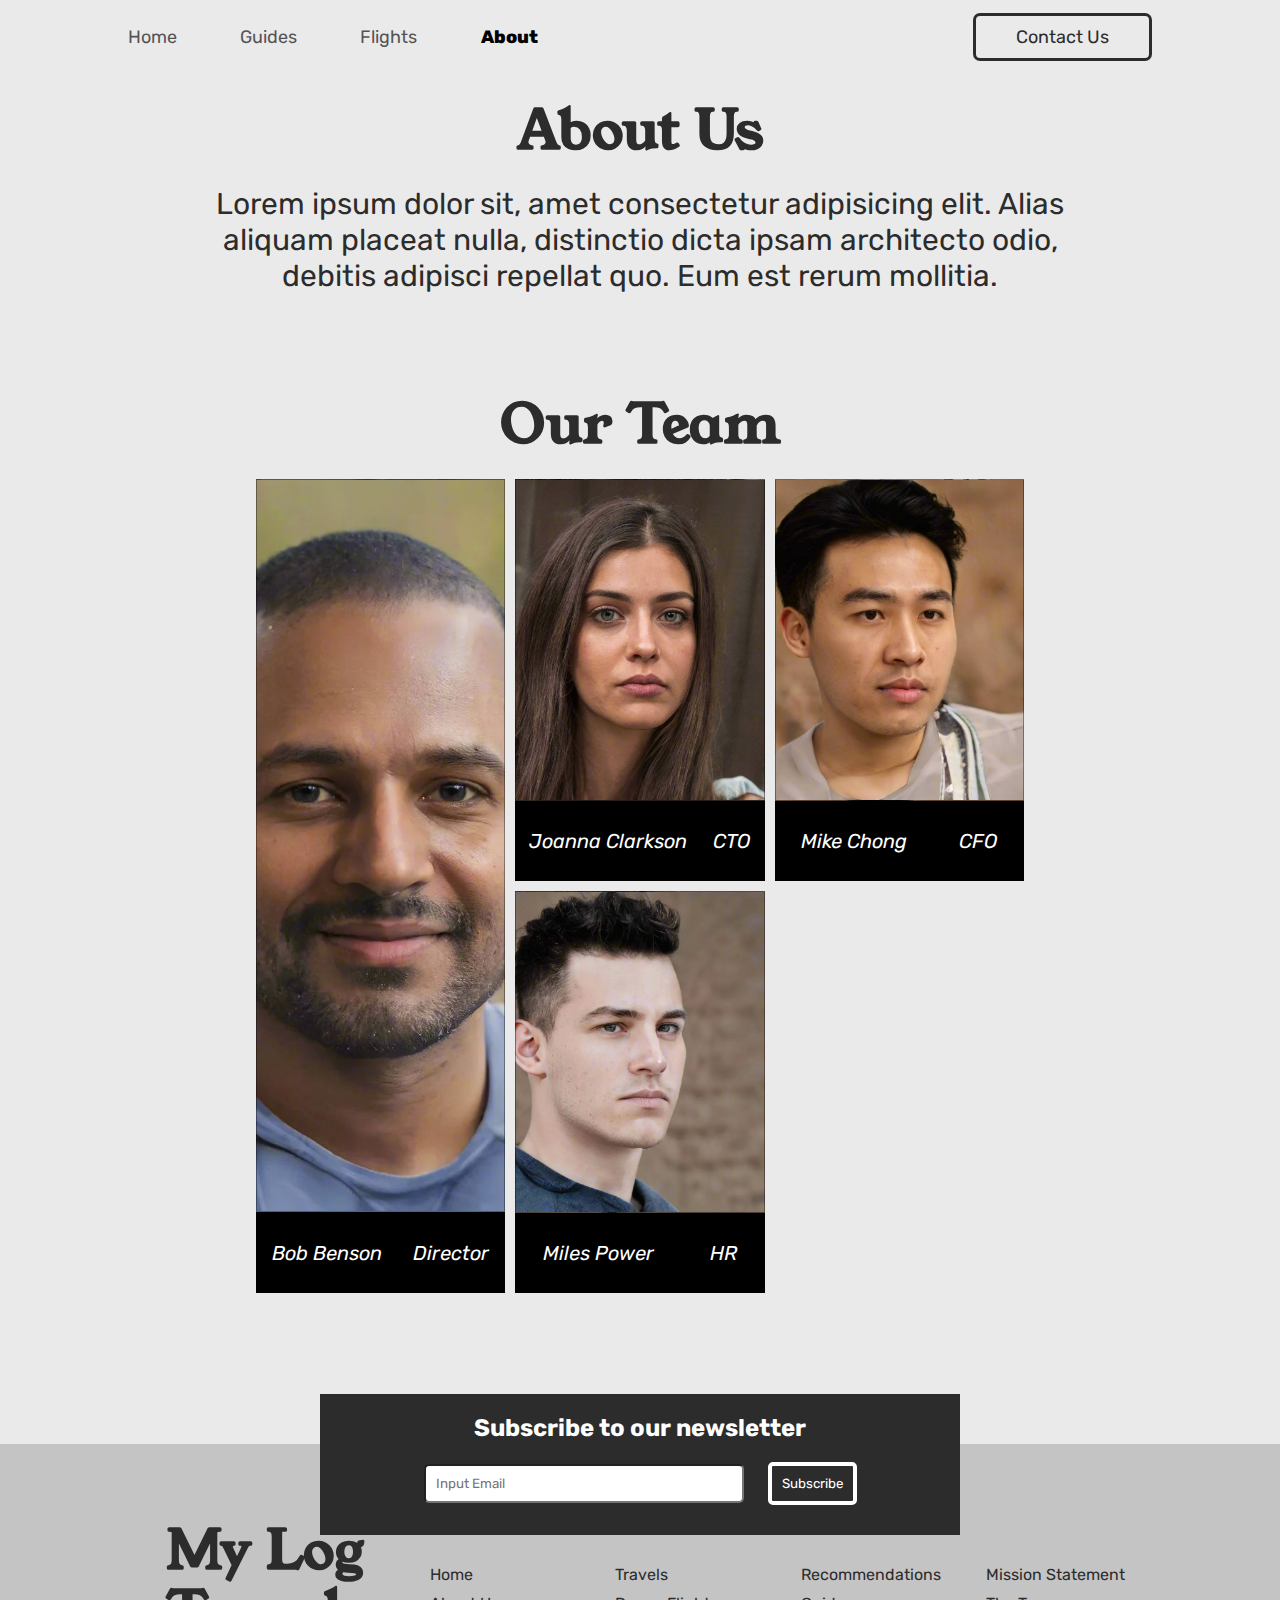
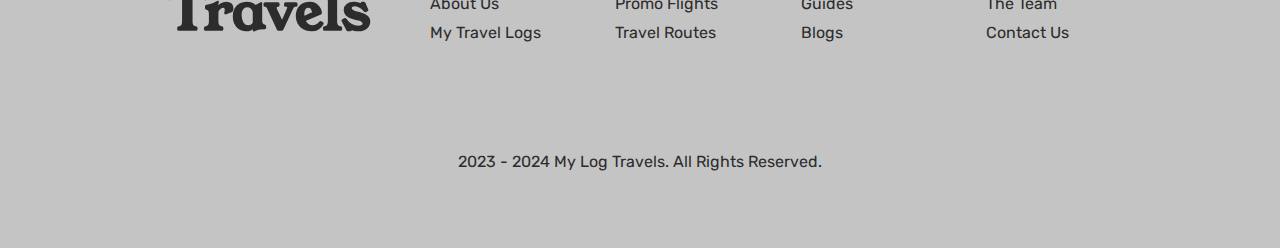
<file: about.html>
<!DOCTYPE html>
<html lang="en">
<head>
    <meta charset="UTF-8">
    <meta name="viewport" content="width=device-width, initial-scale=1.0">
    <link rel="stylesheet" href="style.css">
    <link rel="stylesheet" href="animation.css">
    <title>My Travel Logs</title>
</head>
<body>
    <header>
        <nav class="navbar">
            <div class="navbar-left">
                <a href="index.html">Home</a>
                <a href="guides.html">Guides</a>
                <a href="flights.html">Flights</a>
                <a class="activated" href="#">About</a>
            </div>
            <a class="navbar-right button-hover" href="contact.html">Contact Us</a>
        </nav>
    </header>
    <div class="about">
        <div class="section-margin about-statement">
            <h1>About Us</h1>
            <p>Lorem ipsum dolor sit, amet consectetur adipisicing elit. Alias aliquam placeat nulla, distinctio dicta ipsam architecto odio, debitis adipisci repellat quo. Eum est rerum mollitia.</p>
        </div>
        <div class="our-team">
            <h1>Our Team</h1>
            <div class="team">
                <div class="team-one">
                    <div class="team-image"></div>
                    <div class="team-info">
                        <p>Bob Benson</p>
                        <p>Director</p>
                    </div>
                </div>
                <div class="team-two">
                    <div class="team-image"></div>
                    <div class="team-info">
                        <p>Joanna Clarkson</p>
                        <p>CTO</p>
                    </div>
                </div>
                <div class="team-three">
                    <div class="team-image"></div>
                    <div class="team-info">
                        <p>Mike Chong</p>
                        <p>CFO</p>
                    </div>
                </div>
                <div class="team-four">
                    <div class="team-image"></div>
                    <div class="team-info">
                        <div>
                            <p>Miles Power</p>
                        </div>
                        <div>
                            <p>HR</p>
                        </div>
                    </div>
                </div>
            </div>
        </div>
    </div>
    <div class="newsletter">
        <form action="">
            <h2>Subscribe to our newsletter</h2>
            <input class="newsletter-input" type="email" placeholder="Input Email">
            <input class="newsletter-submit" type="submit" value="Subscribe">
        </form>
    </div>
    <footer>
        <h1>My Log Travels</h1>
        <h5>Quick links</h5>
        <div class="column-one">
            <p>Home</p>
            <p>About Us</p>
            <p>My Travel Logs</p>
        </div>
        <div class="column-two">
            <p>Travels</p>
            <p>Promo Flights</p>
            <p>Travel Routes</p>
        </div>
        <div class="column-three">
            <p>Recommendations</p>
            <p>Guides</p>
            <p>Blogs</p>
        </div>
        <div class="column-four">
            <p>Mission Statement</p>
            <p>The Team</p>
            <p>Contact Us</p>
        </div>
        <p>2023 - 2024 My Log Travels. All Rights Reserved.</p>
    </footer>
</body>
</html>
</file>
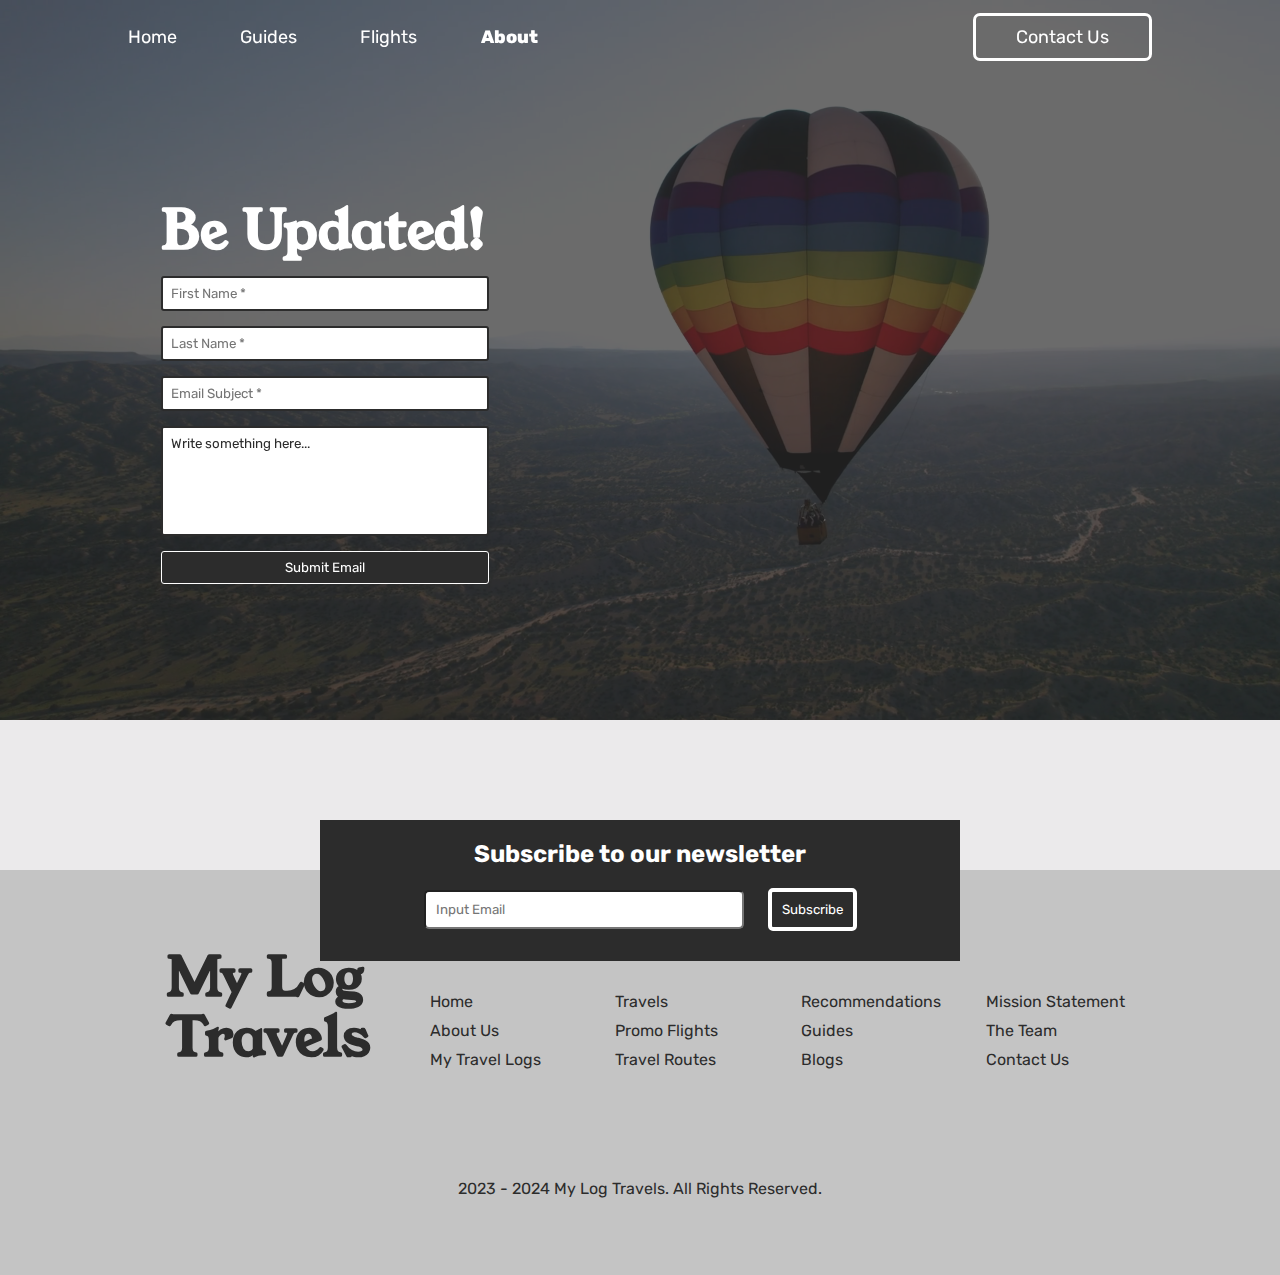
<file: contact.html>
<!DOCTYPE html>
<html lang="en">
<head>
    <meta charset="UTF-8">
    <meta name="viewport" content="width=device-width, initial-scale=1.0">
    <link rel="stylesheet" href="style.css">
    <link rel="stylesheet" href="animation.css">
    <title>My Travel Logs</title>
</head>
<body>
    <header id="navbar" class="guides-navbar">
        <nav class="navbar">
            <div class="navbar-left">
                <a class="navbar-elements" href="index.html">Home</a>
                <a class="navbar-elements" href="guides.html">Guides</a>
                <a class="navbar-elements" href="flights.html">Flights</a>
                <a class="navbar-elements activated" href="#">About</a>
            </div>
            <a id="guides-contact-button" class="navbar-right button-hover" href="contact.html">Contact Us</a>
        </nav>
    </header>
    <div style="position: relative;" class="contact">
        
        <video autoplay="" loop="" id="expert-video" muted="" playsinline="">
            <source src="videos/guides.mp4" type="video/mp4">
        </video>
        <div id="contact-overlay"></div>
        <form class="contact-form" action="" method="get" class="form-example">
            <h1>Be Updated!</h1>
            <input class="form-elements" type="text" name="name" placeholder="First Name *" required>
            <input class="form-elements" type="text" name="name" placeholder="Last Name *" required>
            <input class="form-elements" type="email" name="name" placeholder="Email Subject *" required>
            <textarea class="form-elements" rows="6" cols="33" name="message">Write something here...</textarea>
            <input class="form-elements submit" type="submit" value="Submit Email">
        </form>
    </div>
    <div class="newsletter">
        <form action="">
            <h2>Subscribe to our newsletter</h2>
            <input class="newsletter-input" type="email" placeholder="Input Email">
            <input class="newsletter-submit" type="submit" value="Subscribe">
        </form>
    </div>
    <footer>
        <h1>My Log Travels</h1>
        <h5>Quick links</h5>
        <div class="column-one">
            <p>Home</p>
            <p>About Us</p>
            <p>My Travel Logs</p>
        </div>
        <div class="column-two">
            <p>Travels</p>
            <p>Promo Flights</p>
            <p>Travel Routes</p>
        </div>
        <div class="column-three">
            <p>Recommendations</p>
            <p>Guides</p>
            <p>Blogs</p>
        </div>
        <div class="column-four">
            <p>Mission Statement</p>
            <p>The Team</p>
            <p>Contact Us</p>
        </div>
        <p>2023 - 2024 My Log Travels. All Rights Reserved.</p>
    </footer>
    
    <script>
        window.onscroll = function() {scrollFunction()};

        function scrollFunction() {
            var element = document.getElementsByClassName("navbar-elements");
            if (document.body.scrollTop > 20 || document.documentElement.scrollTop > 20) {
                document.getElementById("navbar").style.backgroundColor = "white";
                document.getElementById("guides-contact-button").style.color = "black";
                document.getElementById("guides-contact-button").style.borderColor = "black";
                for(var i = 0; i < element.length; i++){
                    element[i].style.color = "black";
                }
            } else {
                document.getElementById("navbar").style.backgroundColor = "transparent";
                document.getElementById("guides-contact-button").style.color = "white";
                document.getElementById("guides-contact-button").style.borderColor = "white";
                for(var i = 0; i < element.length; i++){
                    element[i].style.color = "white";
                }
            }
        } 
    </script>
</body>
</html>
</file>
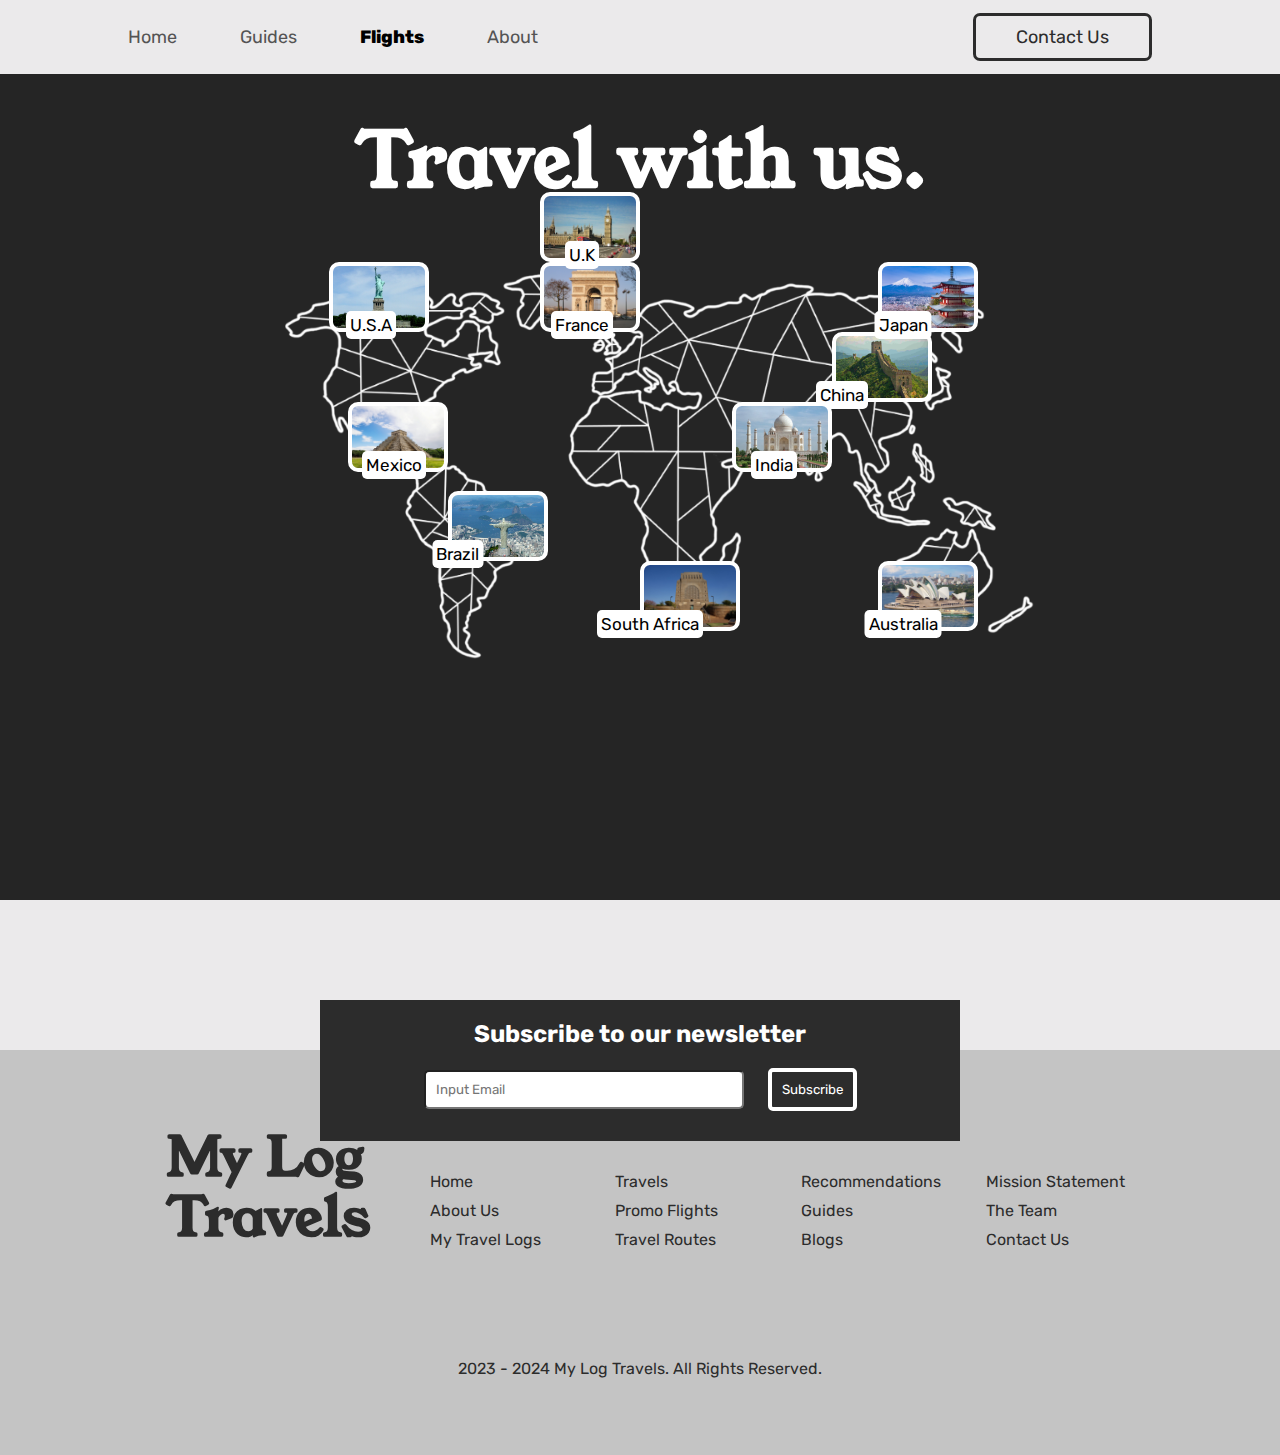
<file: flights.html>
<!DOCTYPE html>
<html lang="en">
<head>
    <meta charset="UTF-8">
    <meta name="viewport" content="width=device-width, initial-scale=1.0">
    <link rel="stylesheet" href="style.css">
    <link rel="stylesheet" href="animation.css">
    <link rel="stylesheet" href="https://fonts.googleapis.com/css2?family=Material+Symbols+Outlined:opsz,wght,FILL,GRAD@24,400,0,0"/>
    <title>My Travel Logs</title>
</head>
<body>
    <header>
        <nav class="navbar">
            <div class="navbar-left">
                <a href="index.html">Home</a>
                <a href="guides.html">Guides</a>
                <a class="activated" href="#">Flights</a>
                <a href="about.html">About</a>
            </div>
            <a class="navbar-right button-hover" href="contact.html">Contact Us</a>
        </nav>
    </header>
    <div class="flights-content">
        <h1>Travel with us.</h1>
        <div class="flights-elements">
            <div class="flights-card-container right-align">
                <div class="flights-card">
                    <!-- <img src="images/New_York_City_Statue_of_Liberty.jpg"> -->
                    <h3>Pricing: <span>3,600$</span></h3>
                    <h3>Availability: <span>Available</span></h3>
                </div>
                <p>U.S.A</p>
            </div>
            <div class="flights-card-container right-align">
                <div class="flights-card">
                    <!-- <img src="images/paris_architecture_francejpg.jpg"> -->
                    <h3>Pricing: <span>3,600$</span></h3>
                    <h3>Availability: <span>Available</span></h3>
                </div>
                <p>France</p>
            </div>
            <div class="flights-card-container left-align">
                <div class="flights-card">
                    <!-- <img src="images/china-great-wall.jpg"> -->
                    <h3>Pricing: <span>3,600$</span></h3>
                    <h3>Availability: <span>Available</span></h3>
                </div>
                <p>China</p>
            </div>
            <div class="flights-card-container right-align">
                <div class="flights-card">
                    <!-- <img src="images/china-great-wall.jpg"> -->
                    <h3>Pricing: <span>3,600$</span></h3>
                    <h3>Availability: <span>Available</span></h3>
                </div>
                <p>Mexico</p>
            </div>
            <div class="flights-card-container right-align">
                <div class="flights-card">
                    <!-- <img src="images/china-great-wall.jpg"> -->
                    <h3>Pricing: <span>3,600$</span></h3>
                    <h3>Availability: <span>Available</span></h3>
                </div>
                <p>India</p>
            </div>
            <div class="flights-card-container center-align">
                <div class="flights-card">
                    <!-- <img src="images/china-great-wall.jpg"> -->
                    <h3>Pricing: <span>3,600$</span></h3>
                    <h3>Availability: <span>Available</span></h3>
                </div>
                <p>Japan</p>
            </div>
            <div class="flights-card-container left-align">
                <div class="flights-card">
                    <!-- <img src="images/china-great-wall.jpg"> -->
                    <h3>Pricing: <span>3,600$</span></h3>
                    <h3>Availability: <span>Available</span></h3>
                </div>
                <p>Brazil</p>
            </div>
            <div class="flights-card-container left-align">
                <div class="flights-card">
                    <!-- <img src="images/china-great-wall.jpg"> -->
                    <h3>Pricing: <span>3,600$</span></h3>
                    <h3>Availability: <span>Available</span></h3>
                </div>
                <p>South Africa</p>
            </div>
            <div class="flights-card-container center-align">
                <div class="flights-card">
                    <!-- <img src="images/china-great-wall.jpg"> -->
                    <h3>Pricing: <span>3,600$</span></h3>
                    <h3>Availability: <span>Available</span></h3>
                </div>
                <p>Australia</p>
            </div>
            <div class="flights-card-container right-align">
                <div class="flights-card">
                    <!-- <img src="images/china-great-wall.jpg"> -->
                    <h3>Pricing: <span>3,600$</span></h3>
                    <h3>Availability: <span>Available</span></h3>
                </div>
                <p>U.K</p>
            </div>
        </div>
    </div>
    <!-- <div class="newsletter flights-search">
        <form action="">
            <h2>Book your flight now</h2>
            <input class="newsletter-input" type="text" placeholder="Search">
            <button type="submit"><span class="material-symbols-outlined">search</span></button>
        </form>
    </div> -->
    <div class="newsletter">
        <form action="">
            <h2>Subscribe to our newsletter</h2>
            <input class="newsletter-input" type="email" placeholder="Input Email">
            <input class="newsletter-submit" type="submit" value="Subscribe">
        </form>
    </div>
    <footer>
        <h1>My Log Travels</h1>
        <h5>Quick links</h5>
        <div class="column-one">
            <p>Home</p>
            <p>About Us</p>
            <p>My Travel Logs</p>
        </div>
        <div class="column-two">
            <p>Travels</p>
            <p>Promo Flights</p>
            <p>Travel Routes</p>
        </div>
        <div class="column-three">
            <p>Recommendations</p>
            <p>Guides</p>
            <p>Blogs</p>
        </div>
        <div class="column-four">
            <p>Mission Statement</p>
            <p>The Team</p>
            <p>Contact Us</p>
        </div>
        <p>2023 - 2024 My Log Travels. All Rights Reserved.</p>
    </footer>
</body>
</html>
</file>
<file: style.css>
@import url('https://fonts.googleapis.com/css2?family=Rubik&display=swap');
@import url('https://fonts.googleapis.com/css2?family=Rubik&family=Young+Serif&display=swap');

* {
    padding: 0;
    margin: 0;
    font-family: "Rubik", Helvetica, sans-serif;
    color: #2c2c2c;
    background-image: none;
    background-color: transparent;
    box-sizing: border-box;
}

body {
    background-color: #ebeaeb;
}

.top-content {
    margin: 0px 10%;
}


header {
    top: 0;
    margin:0;
    padding: 1% 10%;
}

h1{
    font-family: "Young Serif", 'Times New Roman', Times, serif;
    font-size: 55px;
    line-height: 1.1;
}

ul {
    list-style-type: none;
}

a {
    text-decoration: none;
}

header{
    position: fixed;
    width: 80%;
    background-color: #ebeaeb;
    z-index: 10;
    width: 100%;
}

.navbar {
    display: flex;
    flex-direction: row;
    justify-content: space-between;
    align-items: center;
    font-size: large;
    width: 100%;
}

.navbar-left {
    display: flex;
    justify-content: space-between;
    align-items: center;
    width: 40%;
}

.button {
    font-size: large;
    border-radius: 9px;
    font-weight: 800;
    border: 3px solid #2c2c2c;
    width: 175px;
    height: 50px;
    cursor: pointer;
}

.navbar-left {
    width: 40%;
    color: rgb(84, 84, 84);
}

.button-hover:hover{
    color: #ebeaeb;
    background-color: #2c2c2c;
}

.navbar-right {
    border: 3px solid #2c2c2c;
    padding: 10px 40px;
    border-radius: 7px;
}

a, a:visited {
    color: inherit;
}

a.activated {
    color: black;
    font-weight: 800;
}

.navbar-left a{
    transition: .7s ease;
}

.navbar-left a:hover {
    text-decoration-line: underline;
    text-decoration-thickness: 4px;
}

.top-content{
    margin-top: 60px;
    display: grid;
    grid-template-columns: repeat(2, 1fr);
    grid-template-areas:
    "title image"
    "paragraph image"
    "button image";
    gap: 5%;
}

.top-content h1{
    grid-area: title;
}

.top-content p{
    grid-area: paragraph;
}

.top-content img{
    grid-area: image;
    width: 100%;
    height: auto;
}

.image-border {
    border: 3px solid #2c2c2c;
    border-radius: 7px;
}

.top-content button{
    grid-area: button;
    width: 225px;
    background-color: #2c2c2c;
    color: #ebeaeb;
}

.top-content-back{
    padding-bottom: 60px;
    background-image: url(images/back.png);
    background-repeat: no-repeat;
    background-size: 100% 100%;
    margin-top: 100px;
}

.seperator-content {
    display: flex;
    flex-direction: column;
    align-items: center;
    justify-content: center;
    background-color: #1e1e1e;
    text-align: center;
    padding-bottom: 25px;
    background-image: url(images/back2.png);
    background-repeat: no-repeat;
    background-size: 100% 100%;

}

.seperator-content-elements {
    color: #ebeaeb;
    margin-top: 25px;
    max-width: 35%;
}

.seperator-button {
    border-color: #ebeaeb;
}

.stories-content {
    display: grid;
    grid-template-columns: repeat(3, 1fr);
    grid-template-areas:
    "card-one card-two card-three";
    gap: 5%;
}

.stories-content h2{
    grid-area: heading;
}

.card-one {
    grid-area: card-one;
}

.card-two {
    grid-area: card-two;
}

.card-three {
    grid-area: card-three;
}

.card {
    display: grid;
    grid-template-areas:
    "card-image"
    "card-line"
    "card-heading"
    "card-text";
    gap: 10px
}

.card img{
    grid-area: card-image;
    width: 100%;
    height: auto;
}

.card hr{
    height: 1px;
    border: 0;
    border-top: 5px solid #000;
    margin: 1em 0;
    padding: 0;
    width: 15%;
}

.card h2{
    grid-area: card-heading;
    width: 50%;
}

.card p{
    grid-area: card-text;
}

.stories-content-back{
    padding-bottom: 60px;
    background-image: url(images/back3.png);
    background-repeat: no-repeat;
    background-size: 100% 100%;
    margin-top: 100px;
}

.section-margin {
    margin: 60px 10%;
}

.quotes-content{
    margin-top: 150px;
}

.quotes-title{
    text-align: center;
}

.quotes-title h1{
    width: 60%;
    margin: auto;
}

.quotes-title img{
    width: 10%;
    height: auto;
}

.quotes {
    margin-top: 5rem;
    display: flex;
    flex-direction: row;
}

.quotes-contents{
    width: 70%;
}

.quotes img{
    margin: auto;
    grid-column: 2;
    grid-row: 1;
    width: 50%;
    height: auto;
}

.collapsible{
    cursor: pointer;
    width: fit-content;
    height: fit-content;
    border: none;
    padding: 18px;
    border-top: 1px solid black;
    border-bottom: 1px solid black;
}

.collapsible-content {
    padding: 18px 18px;
    width: 25vw;
    display: none;
    overflow: hidden;
}

.collapsible:after{
    content: "\002B";
    color: #2c2c2c;
    font-weight: bold;
    float: right;
    margin-left: 10px;
}

.active:after {
    content: "\2212"; 
}

.newsletter {
    position: relative;
    height: 50px;
    width: 100%;
    margin-top: 100px;
}

.newsletter form{
    text-align: center;
    background-color: #2c2c2c;
    position: absolute;
    left: 25%;
    width: 50%;
    padding-bottom: 20px;
}

.newsletter form input{
    color: black;
    padding: 10px;
    background-color: white;
    margin: 10px;
    border-radius: 5px;
}

.newsletter form .newsletter-input{
    width: 50%;
}

.newsletter form .newsletter-submit{
    background-color: #2c2c2c;
    color: white;
    border: 4px solid white;
    transition: .7s ease;
}

.newsletter form .newsletter-submit:hover{
    background-color: white;
    color: #2c2c2c;
}

.newsletter form h2{
    color: white;
    padding: 20px 0 10px;
    background-color: #2c2c2c;
}

footer {
    background-color: #c4c4c4;
    padding: 6vw 10vw;
    display: grid;
    grid-template-columns: repeat(5, 1fr);
    grid-template-areas:
    "header links . . ."
    "header col-one col-two col-three col-four"
    "copyright copyright copyright copyright copyright";
    gap: 20px;
}

footer h1 {
    grid-area: header;
    padding: 0 3vw;
}

footer h5 {
    grid-area: links;
}

footer .column-one {
    grid-area: col-one;
}

footer .column-two {
    grid-area: col-two;
}

footer .column-three {
    grid-area: col-three;
}

footer .column-four {
    grid-area: col-four;
}

footer p{
    padding-top: 10px;
}

footer > p{
    padding-top: 10vh;
    text-align: center;
    grid-area: copyright;
}

/* contact page */

.contact {
    display: flex;
    justify-content: space-around;
}

.contact video {
    width: 100%;
    height: auto;
}

#contact-overlay {
    position: absolute;
    opacity: 0.7;
    background-color: #2c2c2c;
    width: 100%;
    height: 100%;
}

.contact-form {
    display: flex;
    flex-direction: column;
    justify-content: space-evenly;
    position: absolute;
    top: 25%;
    left: 11%;
    padding: 20px;
}

.contact-form h1{
    color: white;
}

.contact-form textarea{
    resize: none;
    background-color: #fff;
}

.form-elements {
    margin-top: 15px;
    padding: 8px;
    border-radius: 3px;
    border: 2px solid #2c2c2c;
    background-color: #fff;
}

.contact-form .submit {
    background-color: #2c2c2c;
    color: white;
    border: 1px solid white;
}

.contact-form label {
    font-weight: 300;
}

/* guides page */

.top-guides {
    display: grid;
    grid-template-columns: repeat(3, 1fr);
}

.guides-cards-one{
    grid-column: 1;
}

.guides-cards-two{
    grid-column: 2;
}

.guides-cards-three{
    grid-column: 3;
}

.top-guides img{
    width: 100%;
}

.guides-navbar a {
    color: white;
}

.guides-navbar {
    background-color: transparent;
    transition: 0.2s ease-in;
}

.guides-navbar .navbar-right {
    color: white;
    border-color: white;
}

#guides-contact-button:hover {
    color: white !important;
    background-color: black;
    border-color: black;
}

.guides-cards {
    position: relative;
}

.guides-cards .guides-image {
    opacity: 1;
    display: block;
    width: 100%;
    height: auto;
    transition: .7s ease;
    backface-visibility: hidden;
}

.guides-overlay-hover {
    transition: .7s ease;
    opacity: 0;
    position: absolute;
    top: 50%;
    left: 50%;
    transform: translate(-50%, -50%);
    text-align: center;
}

.guides-cards:hover .guides-image {
    opacity: 0.6;
}

.guides-cards:hover .guides-overlay {
    opacity: 0;
}

.guides-cards:hover .guides-overlay-hover {
    opacity: 1;
}

.guides-text {
    color: black;
}

.guides-cards {
    display: flex;
    justify-content: center;
    align-items: center;
}

.guides-cards img{
    flex-shrink: 0;
    min-width: 100%;
    min-height: 100%;
}

.guides-overlay {
    transition: .7s ease;
    position: absolute;
    width: 100%;
    height: 100%;
    background-color: #2c2c2c;
    opacity: 0.7;
}

.quotes-heading {
    position: absolute;
    top: 40%;
    left: 50%;
    transform: translate(-50%, -50%);
    transition: .7s ease;
    color: white;
    font-size: 95px;
}

.top-guides:hover .quotes-heading{
    opacity: 0.3;
    color: #000;
}

.guides-arrow {
    position: absolute;
    top: 85%;
    left: 80%;
    color: white;
    font-weight: 900;
    font-size: 75px;
}

.guides-content {
    margin-top: 100px;
    display: flex;
    flex-direction: column;
}

.slideshow {
    display: flex;
    overflow: scroll;
    max-height: 386px;
}

.slideshow::-webkit-scrollbar {
    display: none;
}

.guides-card {
    min-width: 450px;
    margin-right: 40px;
    margin-top: 15px;
}

.guides-content img{
    border-radius: 15px;
    max-height: 380px;
}

.guides-sort {
    display: flex;
    flex-direction: column;
}

.guides-sort * {
    margin-bottom: 10px;
}

.guides-sort h2 {
    margin-bottom: 20px;
}

.guides-sort select {
    padding: 10px;
    border: 4px solid #2c2c2c;
    border-radius: 10px;
    color: white;
    background-color: #2c2c2c;
    width: 15%;
}

.guides-sort select option{
    color: white;
}

/* flights page */

.flights-content {
    position: relative;
    overflow: hidden;
    background: url(images/map.png);
    background-size: 125% auto;
    background-position: 50% 50%;
    width: 100vw;
    height: 100vh;
}

.flights-content h1{
    position: absolute;
    top: 18%;
    left: 50%;
    color: white;
    transform: translate(-50%, -50%);
    font-size: 75px;
}

.flights-elements {
    display: grid;
    grid-template-columns: repeat(4, 1fr);
    grid-template-areas:
    ". uk . ."
    "usa france . japan"
    ". . . china"
    "mexico . india ."
    ". brazil . ."
    ". . south-africa australia";
    margin: 15% 20% 0;
}

.flights-card-container:nth-child(1){
    grid-area: usa;
    padding-right: 10%;
}

.flights-card-container:nth-child(2){
    grid-area: france;
}

.flights-card-container:nth-child(3){
    grid-area: china;
}

.flights-card-container:nth-child(4){
    grid-area: mexico;
    padding-left: 20px;
}

.flights-card-container:nth-child(5){
    grid-area: india;
    padding-left: 20px;
}

.flights-card-container:nth-child(6){
    grid-area: japan;
}

.flights-card-container:nth-child(7){
    margin-top: 10%;
    grid-area: brazil;
}

.flights-card-container:nth-child(8){
    grid-area: south-africa;
}

.flights-card-container:nth-child(9){
    grid-area: australia;
}

.flights-card-container:nth-child(10){
    grid-area: uk;
}

.flights-card-container{
    width: 100%;
    position: relative;
    transition: .7s ease;
}

.flights-card-container h3{
    opacity: 0;
    transition: .7s ease;
    font-size: 8px;
    color: black;
    text-align: center;
    margin-top: auto;
    padding: 3px 0 3px;
}

.flights-card-container h3:nth-child(1){
    border-radius: 5px 5px 0 0;
}

.flights-card-container h3 span{
    color: #2c2c2c;
}


.flights-card-container:hover{
    transform: scale(3);
    z-index: 10;
}

.flights-card-container:hover h3{
    opacity: 1;
    background-color: #fff;
}

.flights-card-container:hover .flights-card{
    margin: auto;
}

.flights-card-container:hover::after .flights-card{
    margin: auto;
}

.flights-card-container:hover p{
    position: absolute;
    top: 90%;
    left: 37%;
    transform: translate(-50%, -50%);
}

.flights-card-container:nth-child(1) .flights-card{
    background: url(images/New_York_City_Statue_of_Liberty.jpg);
    width: 100px;
    height: 70px;
    background-size: cover;
    background-position: center;
    border-radius: 10px;
    border: 4px solid white;
    margin-left: auto;
}

.flights-card-container:nth-child(2) .flights-card{
    background: url(images/paris_architecture_francejpg.jpg);
    width: 100px;
    height: 70px;
    background-size: cover;
    background-position: center;
    border-radius: 10px;
    border: 4px solid white;
    margin-left: auto;
}

.flights-card-container:nth-child(3) .flights-card{
    background: url(images/china-great-wall.jpg);
    width: 100px;
    height: 70px;
    background-size: cover;
    background-position: center;
    border-radius: 10px;
    border: 4px solid white;
    margin-right: auto;
}

.flights-card-container:nth-child(4) .flights-card{
    background: url(images/the-mayan-pyramid-in-chichen-itza-mexico.jpg);
    width: 100px;
    height: 70px;
    background-size: cover;
    background-position: center;
    border-radius: 10px;
    border: 4px solid white;
    margin-left: auto;
}

.flights-card-container:nth-child(5) .flights-card{
    background: url(images/india-tajmahal.avif);
    width: 100px;
    height: 70px;
    background-size: cover;
    background-position: center;
    border-radius: 10px;
    border: 4px solid white;
    margin-left: auto;
}

.flights-card-container:nth-child(6) .flights-card{
    background: url(images/japan.jpg);
    width: 100px;
    height: 70px;
    background-size: cover;
    background-position: center;
    border-radius: 10px;
    border: 4px solid white;
    margin: auto;
}


.flights-card-container:nth-child(7) .flights-card{
    background: url(images/brazil-rio-de-janeiro.jpg);
    width: 100px;
    height: 70px;
    background-size: cover;
    background-position: center;
    border-radius: 10px;
    border: 4px solid white;
    margin-right: auto;
}

.flights-card-container:nth-child(8) .flights-card{
    background: url(images/south-africa-johannesbourg-monument-1536x1024.jpg);
    width: 100px;
    height: 70px;
    background-size: cover;
    background-position: center;
    border-radius: 10px;
    border: 4px solid white;
    margin-right: auto;
}

.flights-card-container:nth-child(9) .flights-card{
    background: url(images/Sydney-Opera-House-Port-Jackson.jpg);
    width: 100px;
    height: 70px;
    background-size: cover;
    background-position: center;
    border-radius: 10px;
    border: 4px solid white;
    margin: auto;
}

.flights-card-container:nth-child(10) .flights-card{
    background: url(images/United_Kingdom.jpg);
    width: 100px;
    height: 70px;
    background-size: cover;
    background-position: center;
    border-radius: 10px;
    border: 4px solid white;
    margin-left: auto;
}

.flights-card-container > p{
    position: absolute;
    top: 90%;
    left: 40%;
    transform: translate(-50%, -50%);
    font-size: 17px;
    color: black;
    background-color: white;
    padding: 4px;
    border-radius: 5px;
    transition: .7s ease;
}

.center-align p{
    position: absolute;
    top: 90%;
    left: 37%;
    transform: translate(-50%, -50%);
}

.right-align p{
    position: absolute;
    top: 90%;
    left: 70%;
    transform: translate(-50%, -50%);
}

.left-align p{
    position: absolute;
    top: 90%;
    left: 5%;
    transform: translate(-50%, -50%);
}

.flights-card-container:nth-child(1) p{
    left: 60%;
}

.flights-card-container:nth-child(4) p{
    left: 72%;
}

/* about page */

.about {
    text-align: center;
}

.about h1 {
    margin-bottom: 25px;;
}

.about p {
    margin-bottom: 25px;
}

.about-statement {
    margin: 100px 15%;
}

.about-statement p{
    font-size: 30px;
}

.our-team {
    display: flex;
    flex-direction: column;
    width: 60vw;
    height: 100vh;
    margin: 0 20%;
}

.team {
    display: grid;
    grid-template-columns: repeat(3, 1fr);
    grid-template-areas:
    "one two three"
    "one four .";
    width: 100%;
    height: 100%;
    gap: 10px;
}

.team-image {
    border: 1px solid #0000005b;
}

.team .team-one {
    grid-area: one;
}

.team .team-one .team-image {
    background: url(images/team/5.jpeg);
    width: 100%;
    height: auto;
    background-size: cover;
    background-position: center;
    width: auto;
    height: 90%;
}

.team .team-two {
    grid-area: two;
}

.team .team-two .team-image {
    background: url(images/team/2.jpeg);
    width: 100%;
    height: auto;
    background-size: cover;
    background-position: center;
    width: auto;
    height: 80%;
}

.team .team-three {
    grid-area: three;
}

.team .team-three .team-image{
    background: url(images/team/3.jpeg);
    width: 100%;
    height: auto;
    background-size: cover;
    background-position: center;
    width: auto;
    height: 80%;
}

.team .team-four {
    grid-area: four;
}

.team .team-four .team-image{
    background: url(images/team/4.jpeg);
    width: 100%;
    height: auto;
    background-size: cover;
    background-position: center;
    width: auto;
    height: 80%;
}

.team .team-info{
    width: 100%;
    height: 20%;
    background-color: #000;
    display: flex;
    justify-content: space-around;
    align-content: center;
    flex-wrap: wrap;
}

.team-one .team-info{
    width: 100%;
    height: 10%;
    background-color: #000;
}

.team p {
    font-size: 20px;
    color: white;
    margin: 0;
}

.team p:nth-child(2) {
    font-style: italic;
}

.team div:nth-child(2) {
    font-style: italic;
}
</file>
<file: animation.css>
.button-hover:hover, .button-hover:hover a{
    transition: 0.5s ease-in-out;
}
</file>
